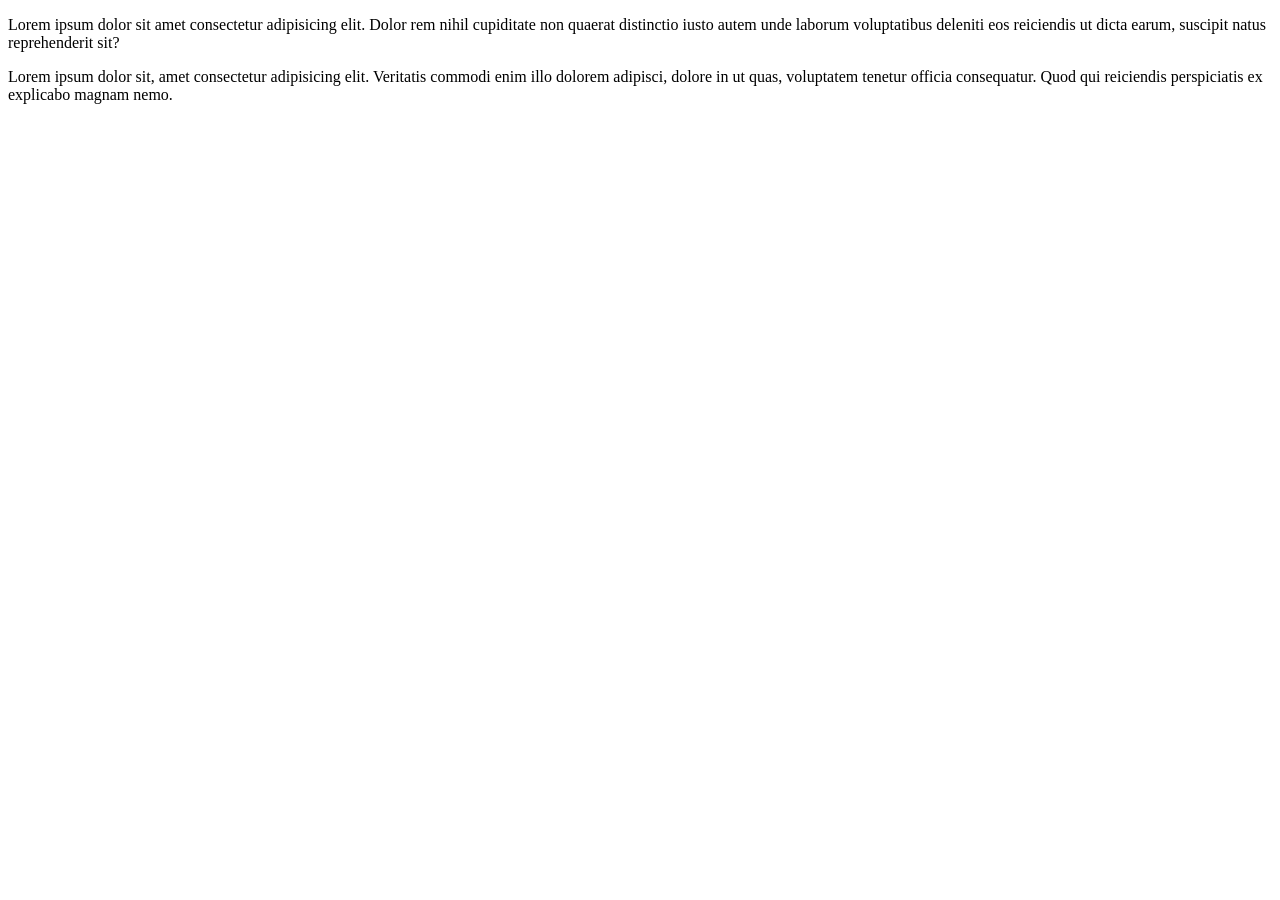
<file: index.html>
<!DOCTYPE html>
<html lang="en">

<head>
    <meta charset="UTF-8">
    <meta name="viewport" content="width=device-width, initial-scale=1.0">
    <title>index</title>
</head>

<body>
    <p>Lorem ipsum dolor sit amet consectetur adipisicing elit. Dolor rem nihil cupiditate non quaerat distinctio iusto
        autem unde laborum voluptatibus deleniti eos reiciendis ut dicta earum, suscipit natus reprehenderit sit?</p>
    Lorem ipsum dolor sit, amet consectetur adipisicing elit. Veritatis commodi enim illo dolorem adipisci, dolore in ut
    quas, voluptatem tenetur officia consequatur. Quod qui reiciendis perspiciatis ex explicabo magnam nemo.
</body>

</html>
</file>
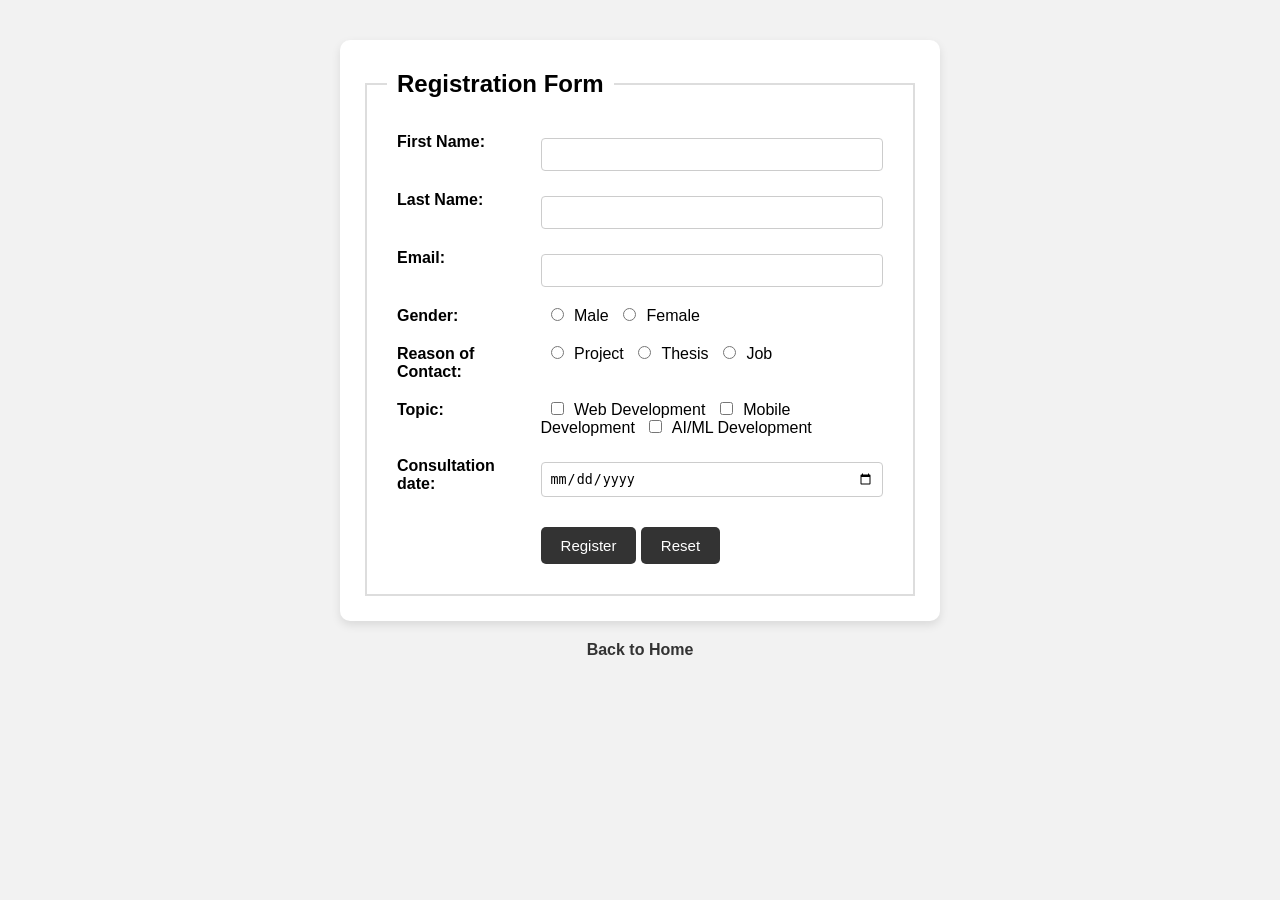
<file: portfolio/html/contact.html>
<!DOCTYPE html>
<html lang="en">

<head>
    <meta charset="UTF-8">
    <meta name="viewport" content="width=device-width, initial-scale=1.0">
    <title>Contact Form</title>
    <link rel="stylesheet" href="../css/Contact.css">
</head>

<body>


    <!-- Registration Form with Table -->
    <form method="post">

        <fieldset>
            <legend>Registration Form</legend>

            <table>

                <tr>
                    <td><label for="name"> First Name:</label></td>
                    <td><input type="text" id="name" name="name" required></td>
                </tr>
                <tr>
                    <td><label for="name">Last Name:</label></td>
                    <td><input type="text" id="name" name="name" required></td>
                </tr>
                <tr>
                    <td><label for="email">Email:</label></td>
                    <td><input type="email" id="email" name="email" required></td>
                </tr>

                <tr>
                    <td><label>Gender:</label></td>
                    <td>
                        <input type="radio" name="gender" value="male"> Male
                        <input type="radio" name="gender" value="female"> Female
                    </td>
                </tr>
                <tr>
                    <td><label>Reason of Contact:</label></td>
                    <td>
                        <input type="radio" name="Reason of Contact" value="Project"> Project
                        <input type="radio" name="Reason of Contact" value="Thesis"> Thesis
                        <input type="radio" name="Reason of Contact" value="Job"> Job
                    </td>
                </tr>
                <tr>
                    <td><label>Topic:</label></td>
                    <td>
                        <input type="checkbox" value="Web Development" required> Web Development
                        <input type="checkbox" value="Mobile Development"> Mobile Development
                        <input type="checkbox" value="AI/ML Development"> AI/ML Development

                    </td>

                </tr>

                <tr>
                    <td><label>Consultation date:</label></td>
                    <td>
                        <input type="date" id="start" name="Consultation-date" />
                    </td>
                </tr>


                <tr>
                    <td></td>
                    <td>
                        <input type="submit" value="Register">
                        <input type="reset">
                    </td>
                </tr>

            </table>

        </fieldset>

    </form>



    <a href="index.html">Back to Home</a>
</body>

</html>
</file>
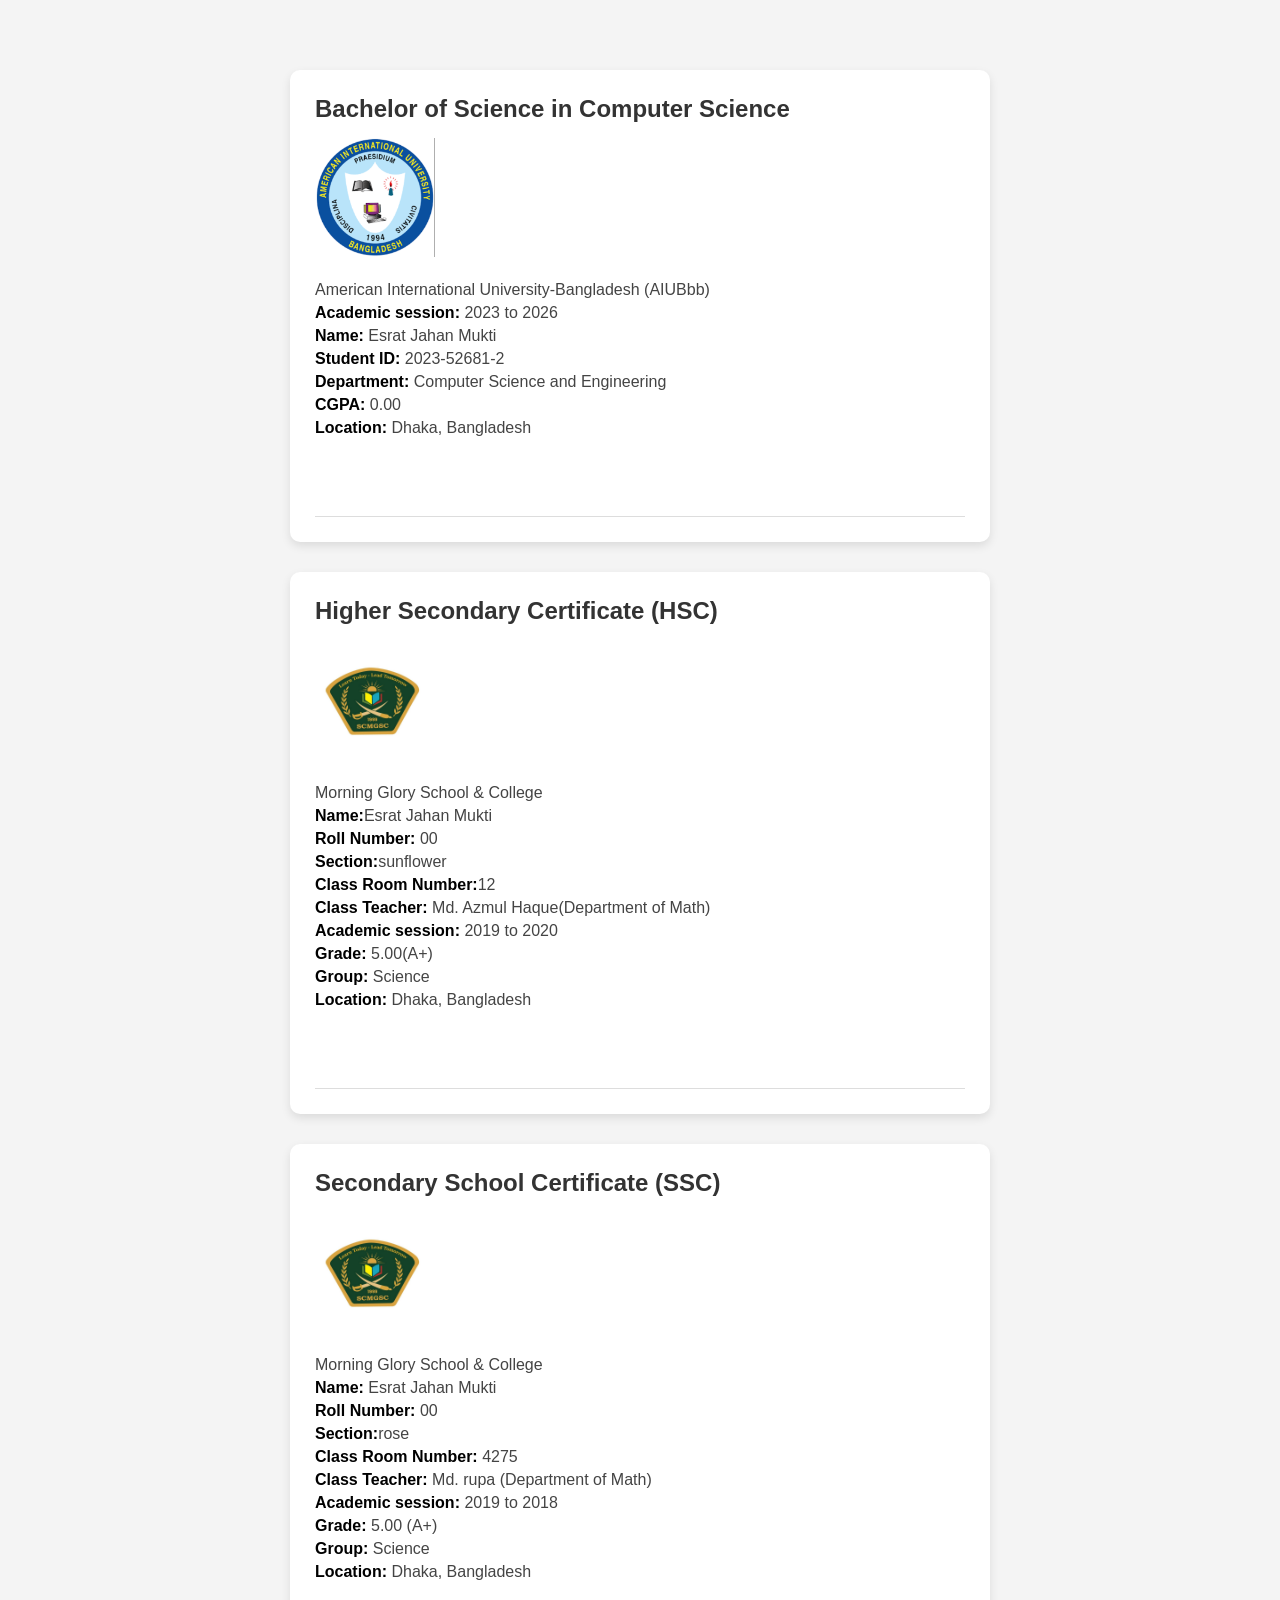
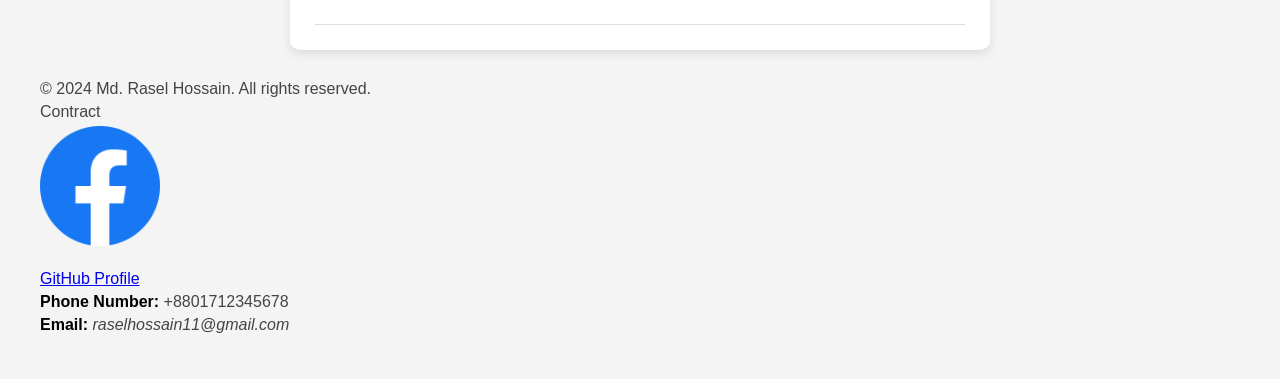
<file: portfolio/html/Education.html>
<!doctype html>
<html lang="en">

<head>
    <meta charset="UTF-8" />
    <meta name="viewport" content="width=device-width, initial-scale=1.0" />
    <title>Educational Background</title>
    <link rel="stylesheet" href="../css/Education.css" />
</head>

<body>

    <div>
        <h2>Bachelor of Science in Computer Science</h2>

        <img src="../data/AIUB LOGO.png" alt="aiub logo" />
        <p>
            American International University-Bangladesh (AIUBbb) <br />
            <!--<a href="https://www.aiub.edu/">(www.aiub.edu)</a>-->
        </p>
        <p><strong>Academic session:</strong> 2023 to 2026</p>
        <p><strong>Name:</strong> Esrat Jahan Mukti</p>
        <p>
            <strong><strong>Student ID:</strong></strong> 2023-52681-2
        </p>
        <p><strong>Department:</strong> Computer Science and Engineering</p>
        <p><strong>CGPA:</strong> 0.00</p>
        <p><strong>Location:</strong> Dhaka, Bangladesh</p>
        <br />
        <br />
        <br />
        <hr />
    </div>
    <div>
        <h2>Higher Secondary Certificate (HSC)</h2>
        <img src="../data/MGSC LOGO.jpg" alt="mgsc logo" />
        <p>
            Morning Glory School & College <br />

        </p>
        <p><strong>Name:</strong>Esrat Jahan Mukti </p>
        <p><strong>Roll Number:</strong> 00</p>
        <p><strong>Section:</strong>sunflower</p>
        <p><strong>Class Room Number:</strong>12</p>
        <p>
            <strong>Class Teacher:</strong> Md. Azmul Haque(Department of Math)
        </p>
        <p><strong>Academic session:</strong> 2019 to 2020</p>
        <p><strong>Grade:</strong> 5.00(A+)</p>
        <p><strong>Group:</strong> Science</p>
        <p><strong>Location:</strong> Dhaka, Bangladesh</p>
        <br />
        <br />
        <br />
        <hr />
    </div>
    <div>
        <h2>Secondary School Certificate (SSC)</h2>
        <img src="../data/MGSC LOGO.jpg" alt="mgsc logo" />
        <p>
            Morning Glory School & College <br />

        </p>
        <p><strong>Name:</strong> Esrat Jahan Mukti</p>
        <p><strong>Roll Number:</strong> 00</p>
        <p><strong>Section:</strong>rose</p>
        <p><strong>Class Room Number:</strong> 4275</p>
        <p><strong>Class Teacher:</strong> Md. rupa (Department of Math)</p>
        <p><strong>Academic session:</strong> 2019 to 2018</p>
        <p><strong>Grade:</strong> 5.00 (A+)</p>
        <p><strong>Group:</strong> Science</p>
        <p><strong>Location:</strong> Dhaka, Bangladesh</p>
        <br />

        <hr />
    </div>

    <footer>
        <p>&copy; 2024 Md. Rasel Hossain. All rights reserved.</p>
        <p>Contract</p>

        <p><a href="https://www.facebook.com/russel11h" target="_blank">
                <img src="../data/facebook.png" alt="phone icon" /></a></p>


        <p><a href="https://github.com/russel11h" target="_blank">GitHub Profile</a></p>
        <p><strong>Phone Number:</strong> +8801712345678</p>
        <p><strong>Email:</strong> <em>raselhossain11@gmail.com </em></p>
    </footer>

</body>

</html>
</file>
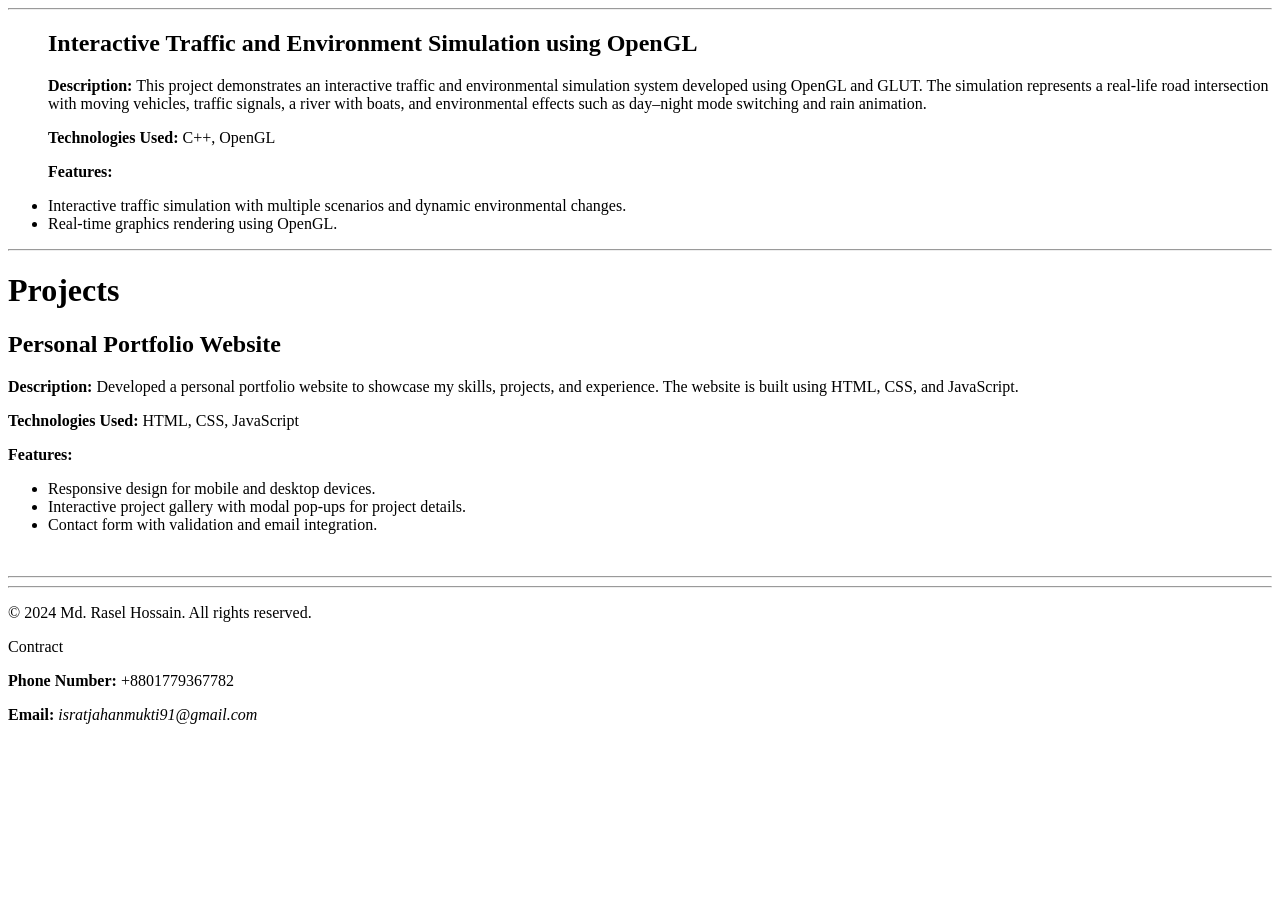
<file: portfolio/html/Projects.html>
<!doctype html>
<html lang="en">

<head>
    <meta charset="UTF-8" />
    <meta name="viewport" content="width=device-width, initial-scale=1.0" />
    <title>Projects</title>
</head>

<body>



    <hr />
    <ul>
        <h2> Interactive Traffic and Environment Simulation using OpenGL</h2>
        <!---- <p>
                <img src="C:\Users\rasel\Documents\Developer\wbt-spring-2025-2026\portfolio\data\Graphics\homepage.png"
                    alt="" />
            </p>
            <p>
                <img src="C:\Users\rasel\Documents\Developer\wbt-spring-2025-2026\portfolio\data\Graphics\gameplaying.png"
                    alt="" />
            </p>
            <p>
                <img src="C:\Users\rasel\Documents\Developer\wbt-spring-2025-2026\portfolio\data\Graphics\instruction.png"
                    alt="" />
            </p>
            <p>
                <img src="C:\Users\rasel\Documents\Developer\wbt-spring-2025-2026\portfolio\data\Graphics\second level.png"
                    alt="" />
            </p>
            <p>
                <img src="C:\Users\rasel\Documents\Developer\wbt-spring-2025-2026\portfolio\data\Graphics\gameover.png"
                    alt="" />
            </p>-->
        <p>
            <strong>Description:</strong> This project demonstrates an interactive traffic and environmental simulation
            system developed using
            OpenGL and GLUT. The simulation represents a real-life road intersection with moving vehicles, traffic
            signals, a river with boats, and environmental effects such as day–night mode switching and rain
            animation.

        </p>
        <p><strong>Technologies Used:</strong> C++, OpenGL</p>
        <p><strong>Features:</strong></p>
        <li>
            Interactive traffic simulation with multiple scenarios and dynamic environmental changes.
        </li>
        <li>Real-time graphics rendering using OpenGL.</li>

    </ul>
    <hr />
    </div>
    <h1>Projects</h1>
    <div>
        <h2>Personal Portfolio Website</h2>
        <p>
            <strong>Description:</strong> Developed a personal portfolio website to
            showcase my skills, projects, and experience. The website is built using
            HTML, CSS, and JavaScript.
        </p>
        <p><strong>Technologies Used:</strong> HTML, CSS, JavaScript</p>
        <p><strong>Features:</strong></p>
        <ul>
            <li>Responsive design for mobile and desktop devices.</li>
            <li>
                Interactive project gallery with modal pop-ups for project details.
            </li>
            <li>Contact form with validation and email integration.</li>
        </ul>
    </div>
    <br />
    <hr />

    <hr />
    <footer>
        <p>&copy; 2024 Md. Rasel Hossain. All rights reserved.</p>
        <p>Contract</p>
        <!--<p><a href="https://www.facebook.com/russel11h">Facebook Profile</a></p>
        <p><a href="https://github.com/russel11h">GitHub Profile</a></p>-->
        <p><strong>Phone Number:</strong> +8801779367782</p>
        <p><strong>Email:</strong> <em>isratjahanmukti91@gmail.com </em></p>
    </footer>
</body>

</html>
</file>
<file: portfolio/css/Contact.css>
/* Reset default browser spacing */
* {
    margin: 0;
    padding: 0;
    box-sizing: border-box;
}

/* Body Styling */
body {
    font-family: Arial, sans-serif;
    background-color: #f2f2f2;
    padding: 40px;
}

/* Form container */
form {
    background: white;
    max-width: 600px;
    margin: auto;
    padding: 25px;
    border-radius: 10px;
    box-shadow: 0px 4px 10px rgba(0, 0, 0, 0.1);
}

/* Fieldset */
fieldset {
    border: 2px solid #ddd;
    padding: 20px;
}

/* Legend */
legend {
    font-size: 24px;
    font-weight: bold;
    padding: 5px 10px;
}

/* Table */
table {
    width: 100%;
    border-collapse: collapse;
}

/* Table cells */
td {
    padding: 10px;
    vertical-align: top;
}

/* Labels */
label {
    font-weight: bold;
}

/* Input fields */
input[type="text"],
input[type="email"],
input[type="date"] {
    width: 100%;
    padding: 8px;
    border: 1px solid #ccc;
    border-radius: 4px;
    margin-top: 5px;
}

/* Radio and checkbox spacing */
input[type="radio"],
input[type="checkbox"] {
    margin-right: 6px;
    margin-left: 10px;
}

/* Buttons */
input[type="submit"],
input[type="reset"] {
    padding: 10px 20px;
    border: none;
    background: #333;
    color: white;
    border-radius: 5px;
    cursor: pointer;
    font-size: 15px;
    margin-top: 10px;
}

/* Button hover effect */
input[type="submit"]:hover,
input[type="reset"]:hover {
    background: #f4a261;
}

/* Back to home link */
a {
    display: block;
    text-align: center;
    margin-top: 20px;
    text-decoration: none;
    font-weight: bold;
    color: #333;
}

a:hover {
    color: #f4a261;
}
</file>
<file: portfolio/css/Education.css>
/* Reset default browser spacing */
* {
    margin: 0;
    padding: 0;
    box-sizing: border-box;
}

/* Body styling */
body {
    font-family: Arial, sans-serif;
    background-color: #f4f4f4;
    padding: 40px;
}

/* Each education section */
div {
    background: white;
    max-width: 700px;
    margin: 30px auto;
    padding: 25px;
    border-radius: 10px;
    box-shadow: 0 4px 10px rgba(0, 0, 0, 0.1);
}

/* Heading */
h2 {
    color: #333;
    margin-bottom: 15px;
}

/* Images (logos) */
img {
    width: 120px;
    height: auto;
    margin-bottom: 15px;
}

/* Paragraph styling */
p {
    font-size: 16px;
    margin: 5px 0;
    color: #444;
}

/* Bold text */
strong {
    color: #000;
}

/* Horizontal line */
hr {
    margin-top: 20px;
    border: 0;
    height: 1px;
    background: #ddd;
}
</file>
